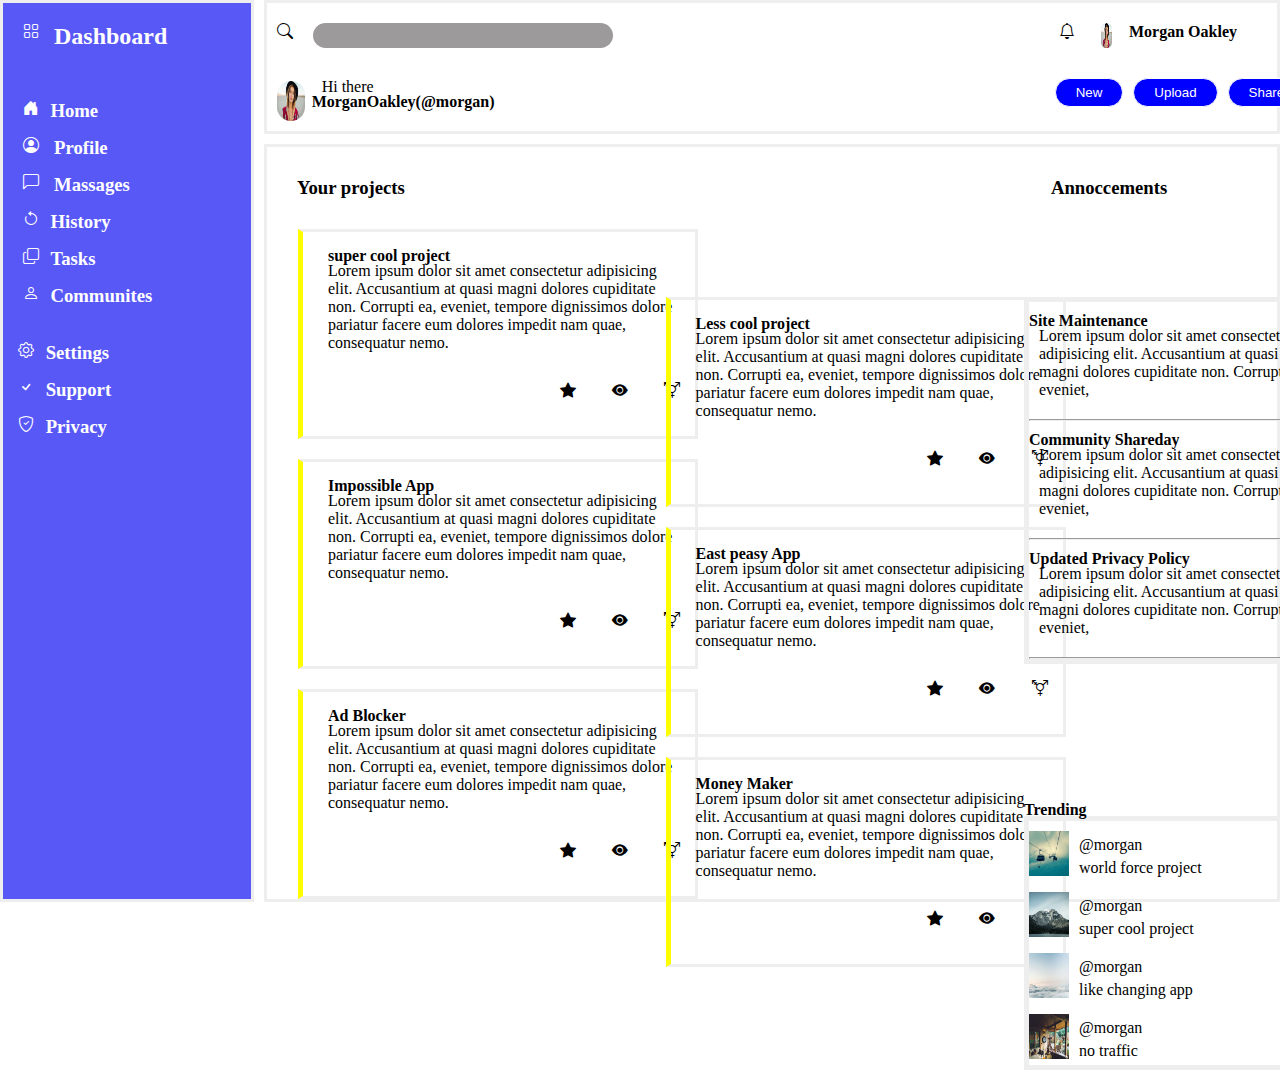
<file: grid/index.html>
<!DOCTYPE html>
<html lang="en">
  <head>
    <meta charset="UTF-8" />
    <meta name="viewport" content="width=device-width, initial-scale=1.0" />
    <title>Document</title>
    <link rel="stylesheet" href="style.css" />
    <link
      rel="stylesheet"
      href="https://cdn.jsdelivr.net/npm/bootstrap-icons@1.11.3/font/bootstrap-icons.min.css"
    />
  </head>
  <body>
    <aside>
      <div class="dash">
        <span><i class="bi bi-grid"></i></span>
        <h2>Dashboard</h2>
      </div>

      <div class="contain">
        <div class="home">
          <span><i class="bi bi-house-door-fill"></i></span>
          <h3>Home</h3>
        </div>

        <div class="profile">
          <span><i class="bi bi-person-circle"></i></span>
          <h3>Profile</h3>
        </div>

        <div class="massage">
          <span><i class="bi bi-chat-left"></i></span>
          <h3>Massages</h3>
        </div>

        <div class="history">
          <span><i class="bi bi-arrow-counterclockwise"></i></span>
          <h3>History</h3>
        </div>

        <div class="task">
          <span><i class="bi bi-copy"></i></span>
          <h3>Tasks</h3>
        </div>

        <div class="community">
          <span><i class="bi bi-person"></i></span>
          <h3>Communites</h3>
        </div>
      </div>

      <div class="center">
        <div class="setting">
          <span><i class="bi bi-gear"></i></span>
          <h3>Settings</h3>
        </div>

        <div class="support">
          <span><i class="bi bi-check"></i></span>
          <h3>Support</h3>
        </div>

        <div class="privacy">
          <span><i class="bi bi-shield-check"></i></span>
          <h3>Privacy</h3>
        </div>
      </div>
    </aside>
    <header>
      <div class="put">
        <span><i class="bi bi-search"></i> </span>
        <input type="text" />

        <div class="bell">
          <span><i class="bi bi-bell"></i></span>
          <div class="bel">
            <img src="team1.jpg" />
            <h4>Morgan Oakley</h4>
          </div>
        </div>
      </div>

      <div class="morgan">
        <div></div>

        <div class="there">
          <img src="team1.jpg" />

          <div>
            <p>Hi there</p>
            <h4>MorganOakley(@morgan)</h4>
          </div>
        </div>

        <div class="new">
          <button>New</button>
          <button>Upload</button>
          <button>Share</button>
        </div>
      </div>
    </header>

    <main>
      <div class="your">
        <h3>Your projects</h3>
        <h3>Annoccements</h3>
      </div>
      <div class="inter">
        <div class="left">
          <h4>super cool project</h4>
          <p>
            Lorem ipsum dolor sit amet consectetur adipisicing elit. Accusantium
            at quasi magni dolores cupiditate non. Corrupti ea, eveniet, tempore
            dignissimos dolore pariatur facere eum dolores impedit nam quae,
            consequatur nemo.
          </p>
          <div class="fill">
            <span><i class="bi bi-star-fill"></i></span>
            <span><i class="bi bi-eye-fill"></i></span>
            <span><i class="bi bi-gender-trans"></i></span>
          </div>
        </div>

        <div class="cool">
          <h4>Impossible App</h4>
          <p>
            Lorem ipsum dolor sit amet consectetur adipisicing elit. Accusantium
            at quasi magni dolores cupiditate non. Corrupti ea, eveniet, tempore
            dignissimos dolore pariatur facere eum dolores impedit nam quae,
            consequatur nemo.
          </p>
          <div class="fill">
            <span><i class="bi bi-star-fill"></i></span>
            <span><i class="bi bi-eye-fill"></i></span>
            <span><i class="bi bi-gender-trans"></i></span>
          </div>
        </div>

        <div class="cool">
          <h4>Ad Blocker</h4>
          <p>
            Lorem ipsum dolor sit amet consectetur adipisicing elit. Accusantium
            at quasi magni dolores cupiditate non. Corrupti ea, eveniet, tempore
            dignissimos dolore pariatur facere eum dolores impedit nam quae,
            consequatur nemo.
          </p>
          <div class="fill">
            <span><i class="bi bi-star-fill"></i></span>
            <span><i class="bi bi-eye-fill"></i></span>
            <span><i class="bi bi-gender-trans"></i></span>
          </div>
        </div>
        <div class="middle">

          <div class="intal">
            <div class="left">
              <h4>Less cool project</h4>
              <p>
                Lorem ipsum dolor sit amet consectetur adipisicing elit. Accusantium
                at quasi magni dolores cupiditate non. Corrupti ea, eveniet, tempore
                dignissimos dolore pariatur facere eum dolores impedit nam quae,
                consequatur nemo.
              </p>
              <div class="fill">
                <span><i class="bi bi-star-fill"></i></span>
                <span><i class="bi bi-eye-fill"></i></span>
                <span><i class="bi bi-gender-trans"></i></span>
              </div>
            </div>
    
            <div class="cool">
              <h4>East peasy App</h4>
              <p>
                Lorem ipsum dolor sit amet consectetur adipisicing elit. Accusantium
                at quasi magni dolores cupiditate non. Corrupti ea, eveniet, tempore
                dignissimos dolore pariatur facere eum dolores impedit nam quae,
                consequatur nemo.
              </p>
              <div class="fill">
                <span><i class="bi bi-star-fill"></i></span>
                <span><i class="bi bi-eye-fill"></i></span>
                <span><i class="bi bi-gender-trans"></i></span>
              </div>
            </div>
    
            <div class="cool">
              <h4>Money Maker</h4>
              <p>
                Lorem ipsum dolor sit amet consectetur adipisicing elit. Accusantium
                at quasi magni dolores cupiditate non. Corrupti ea, eveniet, tempore
                dignissimos dolore pariatur facere eum dolores impedit nam quae,
                consequatur nemo.
              </p>
              <div class="fill">
                <span><i class="bi bi-star-fill"></i></span>
                <span><i class="bi bi-eye-fill"></i></span>
                <span><i class="bi bi-gender-trans"></i></span>
              </div>
            </div>
        </div>
        <div class="right">
          <div class="site">
            <h4>Site Maintenance
            </h4>
            <p>Lorem ipsum dolor sit amet consectetur 
              adipisicing elit. Accusantium at quasi magni dolores cupiditate non. Corrupti ea, eveniet,
            </p>
          </div><hr>
          <div class="site">
            <h4>Community Shareday
            </h4>
            <p>Lorem ipsum dolor sit amet consectetur 
              adipisicing elit. Accusantium at quasi magni dolores cupiditate non. Corrupti ea, eveniet,
            </p>
          </div><hr>

          <div class="site">
            <h4>Updated Privacy Policy
            </h4>
            <p>Lorem ipsum dolor sit amet consectetur 
              adipisicing elit. Accusantium at quasi magni dolores cupiditate non. Corrupti ea, eveniet,
            </p>
          </div><hr>
        </div>
        <div class="trend">
          <h4>Trending</h4>
          <div class="gone">
          <div class="last">
            <img src="gondol.jpg">
            <div>
              <p>@morgan</p>
            <p>world force project</p>
          </div>
          </div>


          <div class="last">
            <img src="rock.jpg">
            <div>
              <p>@morgan</p>
            <p>super cool project</p>
          </div>
          </div>


          <div class="last">
            <img src="skies.jpg">
            <div>
              <p>@morgan</p>
            <p>like changing app</p>
          </div>
          </div>
          <div class="last">
            <img src="tem2.jpg">
          <div>
            <p>@morgan</p>
          <p>no traffic</p>
          </div>
          </div>
        </div>

        </div>
      </div>
    </main>
  </body>
</html>
</file>
<file: grid/style.css>
* {
  padding: 0px;
  margin: 0px;
  box-sizing: border-box;
}

body {
  background-color: white;
  display: grid;
  gap: 10px;
  height: 100vh;
  width: 100%;
  grid-template-columns: 1fr 4fr;
  grid-template-rows: 1fr 3fr;
}

aside,
main,
header {
  border: 1px solid black;
}

aside {
  border: 3px solid #eee;
  grid-column: 1/2;
  grid-row: 1/3;
  background-color: rgb(88, 88, 247);
}

header {
  border: 3px solid #eee;
  grid-column: 2/3;
  grid-row: 1/2;
}

main {
  border: 3px solid #eee;
  grid-column: 2/3;
  grid-row: 2/3;
}

.dash {
  display: flex;
  margin-left: 20px;
  color: white;
  margin-top: 20px;
  gap: 15px;
}

.contain {
  display: flex;
  flex-direction: column;
  margin-top: 50px;
  color: white;
  margin-left: 20px;
}

.home {
  margin-bottom: 15px;
  display: flex;
  gap: 5%;
}

.profile {
  display: flex;
  gap: 15px;
  margin-bottom: 15px;
}

.massage {
  display: flex;
  gap: 15px;
  margin-bottom: 15px;
}

.history {
  display: flex;
  gap: 5%;
  margin-bottom: 15px;
}

.task {
  display: flex;
  gap: 5%;
  margin-bottom: 15px;
}

.community {
  display: flex;
  gap: 5%;
  margin-bottom: 15px;
}

.center {
  margin-left: 15px;
  color: white;
}

.setting {
  margin-top: 20px;
  margin-bottom: 15px;
  display: flex;
  gap: 5%;
}

.support {
  margin-bottom: 15px;
  display: flex;
  gap: 5%;
}

.privacy {
  margin-bottom: 15px;
  display: flex;
  gap: 5%;
}

.put {
  margin-top: 20px;
  display: flex;
  gap: 20px;

  margin-left: 10px;
}

.put input {
  border-radius: 15px;
  width: 70%;
  background-color: rgb(156, 154, 154);
  border: none;
  padding: 5px;
}

.bell {
  display: flex;
  justify-content: space-around;
  margin-left: 30%;
  margin-right: 10px;
}

.bi-bell {
  padding: 25px;
  margin-top: 30px;
  margin-left: 100px;
  gap: 10%;
}

.bel {
  display: flex;
  gap: 10%;
}
.bel img {
  width: 7%;
  gap: 5%;
  border-radius: 15px;
}

.bel h4 {
  margin-right: 20px;
}

.morgan {
  display: flex;
  margin-top: 10px;
}

.there {
  width: 7%;
  display: flex;
  gap: 10%;
  margin-left: 10px;
  margin-top: 10px;
  margin-bottom: 10px;
}

.there img {
  width: 39%;
  border-radius: 20px;
  height: 40px;
  margin-top: 13px;
}

.there p,
h4 {
  height: 0px;
  margin-bottom: 15px;
}

.there p {
  height: 0px;
}

.new {
  display: flex;
  margin-left: 70%;
  gap: 10px;
}

.new button {
  border: 1px solid white;
  background-color: blue;
  border: 15px 20px;
  border-radius: 15px;
  padding: 0px 20px;
  color: white;
  height: 40%;
  margin-top: 20px;
}

.your {
  display: flex;
  gap: 68%;
  margin: 30px;
}

.inter {
  margin-top: 20px;
  margin-left: 31px;
}

.left,
.cool {
  height: 210px;
  width: 400px;
  border: 3px solid #eee;
  padding: 15px;
  outline: none;
  border-left: 5px solid yellow;
}

.left h4,
p,
.cool h4,
p {
  margin-left: 10px;
}
.cool {
  margin-top: 20px;
}

.intal {
  position: absolute;
  left: 52%;
  top: 33%;
}

.site,
p {
  margin-bottom: 20px;
  margin-top: 10px;
}
.right {
  border: 5px solid #eee;
  width: 300px;
  position: absolute;
  top: 33%;
  left: 80%;
}

.trend {
  width: 300px;

  position: absolute;
  top: 89%;
  left: 80%;
}
.gone {
  border: 5px solid #eee;
}

.last {
  margin-top: 5px;
  display: flex;
  gap: 0%;
}

.last img {
  margin-top: 5px;
  width: 40px;
  height: 45px;
}

.last p {
  height: 3px;
}

.fill {
  display: flex;
  justify-content: flex-end;
  margin-top: 30px;
  gap: 10%;
}
</file>
